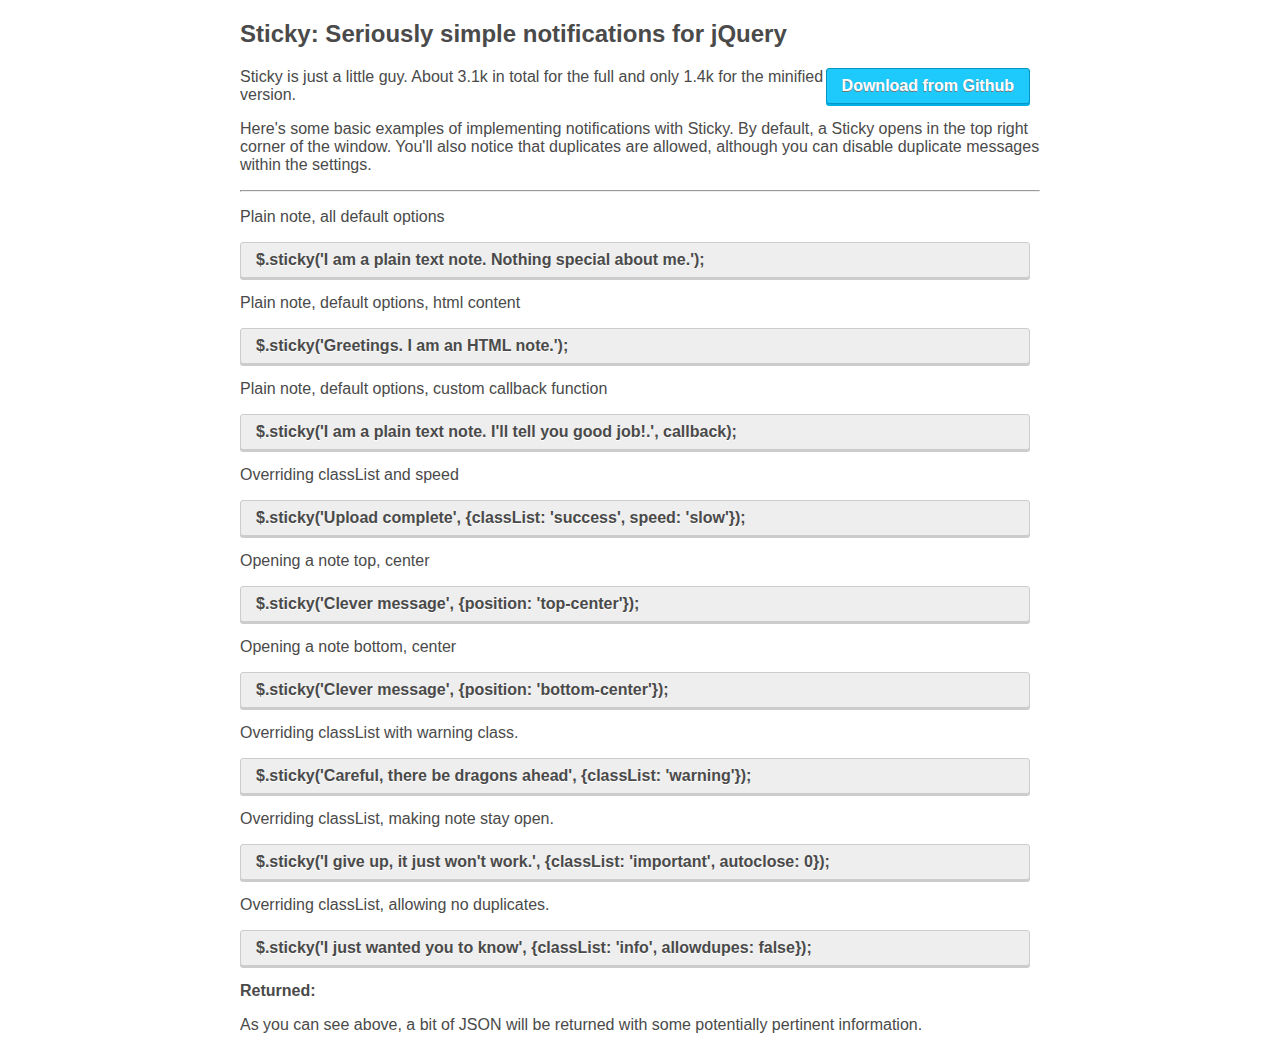
<file: app/webroot/js/lib/Sticky/index.html>
<!DOCTYPE html>
<html class="no-js" lang="en">
    <head>

        <meta charset='UTF-8'>

        <title>Sticky: Seriously simple notifications for jQuery</title>
        <!-- CSS -->
        <link href="demo.css" rel="stylesheet" type="text/css" />
        <link href="sticky.css" rel="stylesheet" type="text/css" />

        <!-- JavaScript -->
        <script type="text/javascript" src="//ajax.googleapis.com/ajax/libs/jquery/1.9.1/jquery.min.js"></script>
        <script src="sticky.min.js" type="text/javascript"></script>

    </head>
<body>
    <div>
        <h2>Sticky: Seriously simple notifications for jQuery</h2>

        <a href="https://github.com/commadelimited/Sticky" class="download" style="float: right;">Download from Github</a>

        <p>Sticky is just a little guy. About 3.1k in total for the full and only 1.4k for the minified version.</p>

        <p>Here's some basic examples of implementing notifications with Sticky. By default, a Sticky opens in the top right corner of the window. You'll also notice that duplicates are allowed, although you can disable duplicate messages within the settings.</p>

        <hr />

        <p>Plain note, all default options</p>
        <p class="tryit" id="plaintext">$.sticky('I am a plain text note. Nothing special about me.');</p>

        <p>Plain note, default options, html content</p>
        <p class="tryit" id="withhtml">$.sticky('<b>Greetings</b>. I am an HTML note.');</p>

        <p>Plain note, default options, custom callback function</p>
        <p class="tryit" id="callback">$.sticky('I am a plain text note. I'll tell you good job!.', callback);</p>

        <p>Overriding classList and speed</p>
        <p class="tryit" id="success">$.sticky('Upload complete', {classList: 'success', speed: 'slow'});</p>

        <p>Opening a note top, center</p>
        <p class="tryit" id="top-center">$.sticky('Clever message', {position: 'top-center'});</p>

        <p>Opening a note bottom, center</p>
        <p class="tryit" id="bottom-center">$.sticky('Clever message', {position: 'bottom-center'});</p>

        <p>Overriding classList with warning class.</p>
        <p class="tryit" id="warning">$.sticky('Careful, there be dragons ahead', {classList: 'warning'});</p>

        <p>Overriding classList, making note stay open.</p>
        <p class="tryit" id="important">$.sticky('I give up, it just won't work.', {classList: 'important', autoclose: 0});</p>

        <p>Overriding classList, allowing no duplicates.</p>
        <p class="tryit" id="info">$.sticky('I just wanted you to know', {classList: 'info', allowdupes: false});</p>

        <p><b>Returned: <span id="results" style="color:#eb5847;"></span></b></p>

        <p>As you can see above, a bit of JSON will be returned with some potentially pertinent information.</p>

        <style type="text/css">
            .success { background: #468847; color: #ffffff; }
            .warning { background: #f89406; color: #ffffff; }
            .important { background: #b94a48; color: #ffffff; }
            .info { background: #3a87ad; color: #ffffff; }
        </style>

        <script>
            $(function(){
                var defaults = {
                    position: 'top-right', // top-left, top-right, bottom-left, or bottom-right
                    speed: 'fast', // animations: fast, slow, or integer
                    allowdupes: true, // true or false
                    autoclose: 5000,  // delay in milliseconds. Set to 0 to remain open.
                    classList: '' // arbitrary list of classes. Suggestions: success, warning, important, or info. Defaults to ''.
                };

                function callback(r) {
                    $('#results').html(JSON.stringify(r));
                }

                $('#plaintext').click(function(){
                    $.sticky('I am a plain text note. Nothing special about me.', defaults, callback);
                });
                $('#withhtml').click(function(){
                    $.sticky('<b>Greetings</b>. I am an HTML note.')
                });
                $('#callback').click(function(){
                    $.sticky('I am a plain text note. I\'ll tell you good job!', function(){
                        alert("You did it! Great job!");
                    });
                });
                $('#success').click(function(){
                    $.sticky('Upload complete', $.extend({}, defaults, {classList: 'success', speed: 'slow'}), callback)
                });
                $('#top-center').click(function(){
                    $.sticky('Look at me ma! I\'m right in the center!', $.extend({}, defaults, {position: 'top-center'}))
                });
                $('#bottom-center').click(function(){
                    $.sticky('All the way at the bottom, but I\'m still in the center!', $.extend({}, defaults, {position: 'bottom-center'}))
                });
                $('#warning').click(function(){
                    $.sticky('Careful, there be dragons ahead', $.extend({}, defaults, {classList: 'warning'}), callback)
                });
                $('#important').click(function(){
                    $.sticky('I give up, it just won\'t work.', $.extend({}, defaults, {classList: 'important', autoclose: 0}), callback);
                });
                $('#info').click(function(){
                    $.sticky('I just wanted you to know', $.extend({}, defaults, {classList: 'info', allowdupes: false}), callback);
                });

            });
            function stickytester(note, options) {
                var o = $.extend({
                    'position': 'bottom-right', // top-left, top-right, bottom-left, or bottom-right
                    'speed' : 'fast', // animations: fast, slow, or integer
                    'allowdupes' : false, // true or false
                    'autoclose' : 0 // delay in milliseconds. Set to 0 to remain open.
                }, options);
                $.sticky(note, o, function(r) {
                    $('#results').html(JSON.stringify(r));
                });
            }
        </script>

    </div>
</body>
</html>
</file>
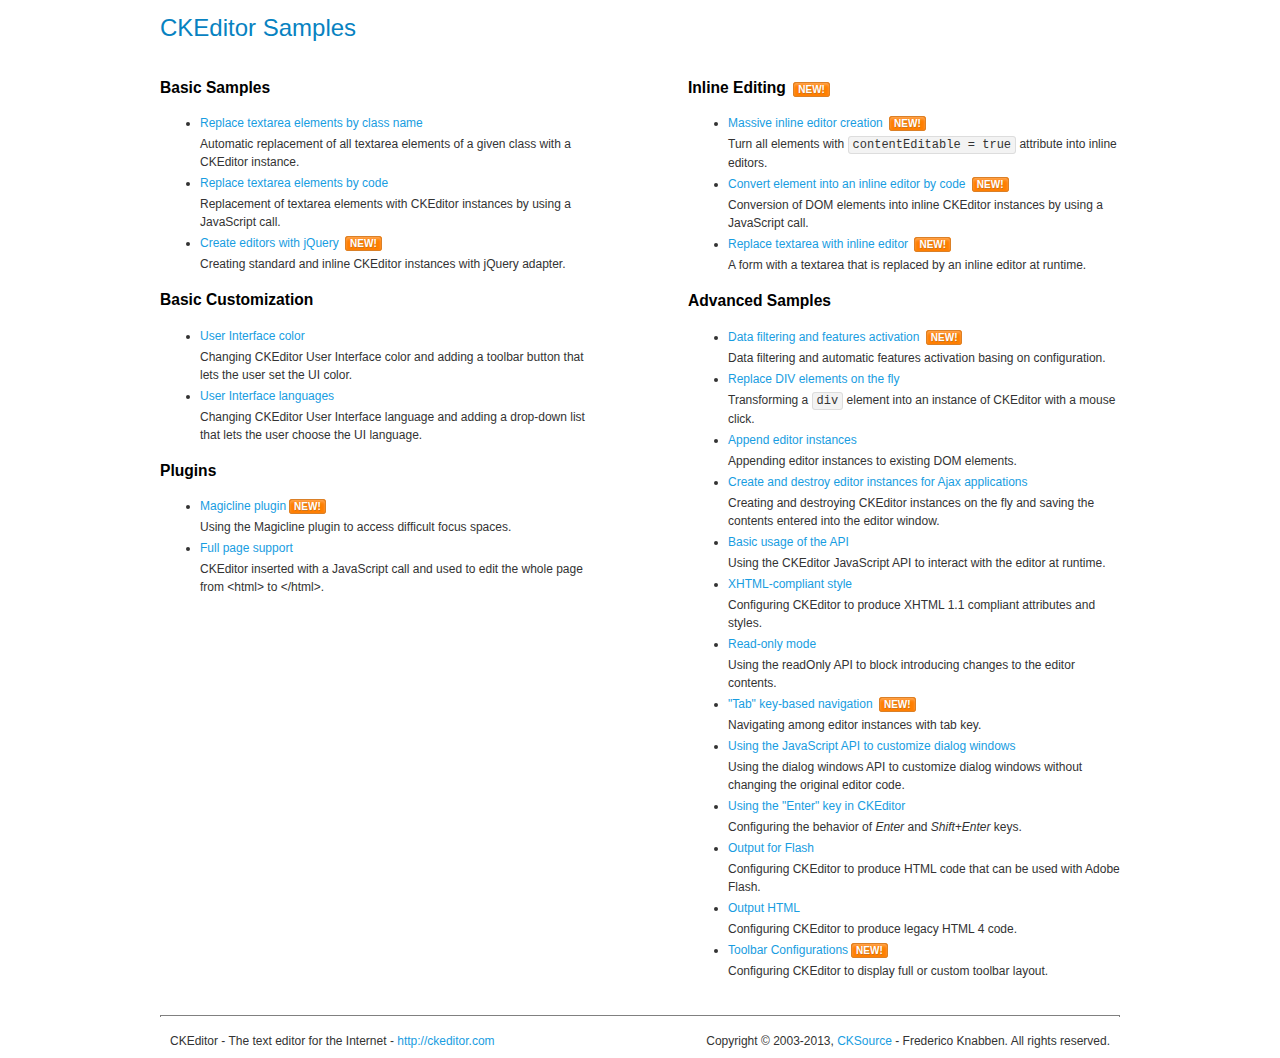
<file: app/webroot/js/lib/ckeditor/samples/index.html>
<!DOCTYPE html>
<!--
Copyright (c) 2003-2013, CKSource - Frederico Knabben. All rights reserved.
For licensing, see LICENSE.md or http://ckeditor.com/license
-->
<html>
<head>
	<title>CKEditor Samples</title>
	<meta charset="utf-8">
	<link rel="stylesheet" href="sample.css">
</head>
<body>
	<h1 class="samples">
		CKEditor Samples
	</h1>
	<div class="twoColumns">
		<div class="twoColumnsLeft">
			<h2 class="samples">
				Basic Samples
			</h2>
			<dl class="samples">
				<dt><a class="samples" href="replacebyclass.html">Replace textarea elements by class name</a></dt>
				<dd>Automatic replacement of all textarea elements of a given class with a CKEditor instance.</dd>

				<dt><a class="samples" href="replacebycode.html">Replace textarea elements by code</a></dt>
				<dd>Replacement of textarea elements with CKEditor instances by using a JavaScript call.</dd>

				<dt><a class="samples" href="jquery.html">Create editors with jQuery</a> <span class="new">New!</span></dt>
				<dd>Creating standard and inline CKEditor instances with jQuery adapter.</dd>
			</dl>

			<h2 class="samples">
				Basic Customization
			</h2>
			<dl class="samples">
				<dt><a class="samples" href="uicolor.html">User Interface color</a></dt>
				<dd>Changing CKEditor User Interface color and adding a toolbar button that lets the user set the UI color.</dd>

				<dt><a class="samples" href="uilanguages.html">User Interface languages</a></dt>
				<dd>Changing CKEditor User Interface language and adding a drop-down list that lets the user choose the UI language.</dd>
			</dl>


			<h2 class="samples">Plugins</h2>
<dl class="samples">
<dt><a class="samples" href="plugins/magicline/magicline.html">Magicline plugin</a><span class="new">New!</span></dt>
<dd>Using the Magicline plugin to access difficult focus spaces.</dd>

<dt><a class="samples" href="plugins/wysiwygarea/fullpage.html">Full page support</a></dt>
<dd>CKEditor inserted with a JavaScript call and used to edit the whole page from &lt;html&gt; to &lt;/html&gt;.</dd>
</dl>
		</div>
		<div class="twoColumnsRight">
			<h2 class="samples">
				Inline Editing <span class="new">New!</span>
			</h2>
			<dl class="samples">
				<dt><a class="samples" href="inlineall.html">Massive inline editor creation</a> <span class="new">New!</span></dt>
				<dd>Turn all elements with <code>contentEditable = true</code> attribute into inline editors.</dd>

				<dt><a class="samples" href="inlinebycode.html">Convert element into an inline editor by code</a> <span class="new">New!</span></dt>
				<dd>Conversion of DOM elements into inline CKEditor instances by using a JavaScript call.</dd>

				<dt><a class="samples" href="inlinetextarea.html">Replace textarea with inline editor</a> <span class="new">New!</span></dt>
				<dd>A form with a textarea that is replaced by an inline editor at runtime.</dd>

				
			</dl>

			<h2 class="samples">
				Advanced Samples
			</h2>
			<dl class="samples">
				<dt><a class="samples" href="datafiltering.html">Data filtering and features activation</a> <span class="new">New!</span></dt>
				<dd>Data filtering and automatic features activation basing on configuration.</dd>

				<dt><a class="samples" href="divreplace.html">Replace DIV elements on the fly</a></dt>
				<dd>Transforming a <code>div</code> element into an instance of CKEditor with a mouse click.</dd>

				<dt><a class="samples" href="appendto.html">Append editor instances</a></dt>
				<dd>Appending editor instances to existing DOM elements.</dd>

				<dt><a class="samples" href="ajax.html">Create and destroy editor instances for Ajax applications</a></dt>
				<dd>Creating and destroying CKEditor instances on the fly and saving the contents entered into the editor window.</dd>

				<dt><a class="samples" href="api.html">Basic usage of the API</a></dt>
				<dd>Using the CKEditor JavaScript API to interact with the editor at runtime.</dd>

				<dt><a class="samples" href="xhtmlstyle.html">XHTML-compliant style</a></dt>
				<dd>Configuring CKEditor to produce XHTML 1.1 compliant attributes and styles.</dd>

				<dt><a class="samples" href="readonly.html">Read-only mode</a></dt>
				<dd>Using the readOnly API to block introducing changes to the editor contents.</dd>

				<dt><a class="samples" href="tabindex.html">"Tab" key-based navigation</a> <span class="new">New!</span></dt>
				<dd>Navigating among editor instances with tab key.</dd>


				
<dt><a class="samples" href="plugins/dialog/dialog.html">Using the JavaScript API to customize dialog windows</a></dt>
<dd>Using the dialog windows API to customize dialog windows without changing the original editor code.</dd>

<dt><a class="samples" href="plugins/enterkey/enterkey.html">Using the &quot;Enter&quot; key in CKEditor</a></dt>
<dd>Configuring the behavior of <em>Enter</em> and <em>Shift+Enter</em> keys.</dd>

<dt><a class="samples" href="plugins/htmlwriter/outputforflash.html">Output for Flash</a></dt>
<dd>Configuring CKEditor to produce HTML code that can be used with Adobe Flash.</dd>

<dt><a class="samples" href="plugins/htmlwriter/outputhtml.html">Output HTML</a></dt>
<dd>Configuring CKEditor to produce legacy HTML 4 code.</dd>

<dt><a class="samples" href="plugins/toolbar/toolbar.html">Toolbar Configurations</a><span class="new">New!</span></dt>
<dd>Configuring CKEditor to display full or custom toolbar layout.</dd>

			</dl>
		</div>
	</div>
	<div id="footer">
		<hr>
		<p>
			CKEditor - The text editor for the Internet - <a class="samples" href="http://ckeditor.com/">http://ckeditor.com</a>
		</p>
		<p id="copy">
			Copyright &copy; 2003-2013, <a class="samples" href="http://cksource.com/">CKSource</a> - Frederico Knabben. All rights reserved.
		</p>
	</div>
</body>
</html>
</file>
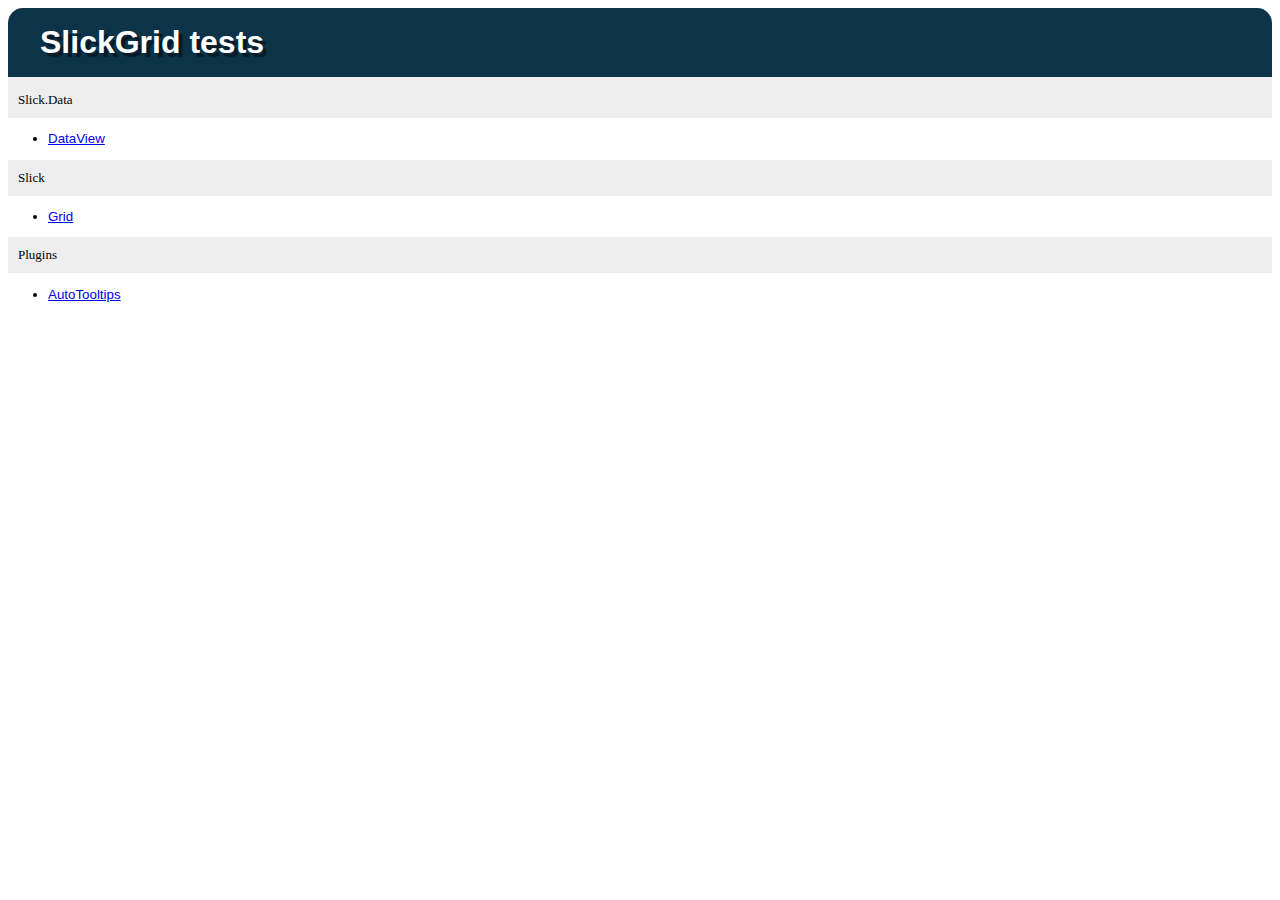
<file: app/webroot/js/lib/slickGrid/tests/index.html>
<!DOCTYPE html>
<html>
<head>
	<title>SlickGrid tests</title>
	<link rel="stylesheet" href="../lib/qunit.css" type="text/css"/>
	<style type="text/css">
		ul { font-family: 'trebuchet ms', verdana, arial; }
		h2, ul {font-size: 10pt; }
		h2 {
			background-color:#EEEEEE;
			color:black;
			font-size:small;
			font-weight:normal;
			margin:0;
			padding:10px;
		}
	</style>    
</head>
<body>
	
	<h1 id="qunit-header">SlickGrid tests</h1>
	<h2 id="qunit-banner"></h2>
	
	<h2>Slick.Data</h2>
	<ul>
		<li><a href="dataview/index.html">DataView</a></li>
	</ul>
	
	<h2>Slick</h2>
	<ul>
		<li><a href="grid/index.html">Grid</a></li>
	</ul>
	
	<h2>Plugins</h2>
	<ul>
		<li><a href="plugins/autotooltips.html">AutoTooltips</a></li>
	</ul>
	
</body>
</html>
</file>
<file: app/webroot/js/lib/Sticky/demo.css>
/* Global */

body {
	background: #fff;
	color: #4a4a4a;
	font-family: "Quattrocento Sans", Arial, sans-serif;
	margin: 0;
	padding: 0;
}

body > div {
	width: 800px;
	margin: 0 auto;
}


/* Buttons */

.tryit {
	background: #eee;
	border: 1px solid #ccc;
	border-radius: 3px;
	-moz-box-shadow: 0 2px rgba(0,0,0,0.2);
	-webkit-box-shadow: 0 2px rgba(0,0,0,0.2);
	box-shadow: 0 2px rgba(0,0,0,0.2);
	cursor: pointer;
	font-size: 16px;
	font-weight: bold;
	margin: 5px 10px 10px 0;
	padding: 8px 15px;
	position: relative;
	text-decoration: none;
	text-shadow: 0 1px 0 #fff;
}

.tryit:hover {
	background: #fafafa;
}

.tryit:active {
	box-shadow: none;
	top: 2px;
}

a.download {
	background: #1EC9FC;
	border: 1px solid #0396c2;
	border-radius: 3px;
	-moz-box-shadow: 0 2px #04b0e3;
	-webkit-box-shadow: 0 2px #04b0e3;
	box-shadow: 0 2px #04b0e3;
	color: #fff;
	cursor: pointer;
	display: inline-block;
	font-size: 16px;
	font-weight: bold;
	margin: 0 10px 10px 0;
	padding: 8px 15px;
	position: relative;
	text-decoration: none;
	text-shadow: 0 1px 0 #777;
}

a.download:hover {
	background: #40d1fc;
}

a.download:active {
	box-shadow: none;
	top: 2px;
}
</file>
<file: app/webroot/js/lib/Sticky/sticky.css>
.stickyNote-queue { z-index: 100; position: fixed; background: #fff; border: 1px solid #999999; -moz-box-shadow: 0 0 5px #bbb; -webkit-box-shadow: 0 0 5px #bbb; box-shadow: 0 0 5px #bbb; width: 250px; overflow: hidden; }
.stickyNote-note { padding-right: 20px; margin: 0; }
.stickyNote { font-size: 12px; color: #333; display: none; padding: 10px 20px 10px 10px; position: relative; }
.stickyNote-close { position: absolute; top: 9px; right: 8px; }
.top-right { right: 20px }
.top-center { top: -2px; left: 50%; margin-left: -125px; }
.top-left { left: 20px }
.top-right, .top-center, .top-left { top: -2px }
.bottom-right { right: 20px }
.bottom-center { bottom: -2px; left: 50%; margin-left: -125px; }
.bottom-left { left: 20px }
.bottom-right, .bottom-center, .bottom-left { bottom: -2px }
.stickyNote + .stickyNote { border-top: 1px solid #ccc }

.stickyNote-success{background-color:#dff0d8;border-left:4px solid #a3d48e}
.stickyNote-info{background-color:#d9edf7;border-left:4px solid #85c5e5}
.stickyNote-warning{background-color:#f9edbe;border-left:4px solid #f0c36d}
.stickyNote-important{background-color:#f2dede;border-left:4px solid #d59595}
</file>
<file: app/webroot/js/lib/ckeditor/samples/sample.css>
/*
Copyright (c) 2003-2013, CKSource - Frederico Knabben. All rights reserved.
For licensing, see LICENSE.md or http://ckeditor.com/license
*/

html, body, h1, h2, h3, h4, h5, h6, div, span, blockquote, p, address, form, fieldset, img, ul, ol, dl, dt, dd, li, hr, table, td, th, strong, em, sup, sub, dfn, ins, del, q, cite, var, samp, code, kbd, tt, pre
{
	line-height: 1.5em;
}

body
{
	padding: 10px 30px;
}

input, textarea, select, option, optgroup, button, td, th
{
	font-size: 100%;
}

pre, code, kbd, samp, tt
{
	font-family: monospace,monospace;
	font-size: 1em;
}

body {
    width: 960px;
    margin: 0 auto;
}

code
{
	background: #f3f3f3;
	border: 1px solid #ddd;
	padding: 1px 4px;

	-moz-border-radius: 3px;
	-webkit-border-radius: 3px;
	border-radius: 3px;
}

abbr
{
	border-bottom: 1px dotted #555;
	cursor: pointer;
}

.new
{
	background: #FF7E00;
	border: 1px solid #DA8028;
	color: #fff;
	font-size: 10px;
	font-weight: bold;
	padding: 1px 4px;
	text-shadow: 0 1px 0 #C97626;
	text-transform: uppercase;
	margin: 0 0 0 3px;

	-moz-border-radius: 3px;
	-webkit-border-radius: 3px;
	border-radius: 3px;

	-moz-box-shadow: 0 2px 3px 0 #FFA54E inset;
	-webkit-box-shadow: 0 2px 3px 0 #FFA54E inset;
	box-shadow: 0 2px 3px 0 #FFA54E inset;
}

h1.samples
{
	color: #0782C1;
	font-size: 200%;
	font-weight: normal;
	margin: 0;
	padding: 0;
}

h1.samples a
{
	color: #0782C1;
	text-decoration: none;
	border-bottom: 1px dotted #0782C1;
}

.samples a:hover
{
	border-bottom: 1px dotted #0782C1;
}

h2.samples
{
	color: #000000;
	font-size: 130%;
	margin: 15px 0 0 0;
	padding: 0;
}

p, blockquote, address, form, pre, dl, h1.samples, h2.samples
{
	margin-bottom: 15px;
}

ul.samples
{
	margin-bottom: 15px;
}

.clear
{
	clear: both;
}

fieldset
{
	margin: 0;
	padding: 10px;
}

body, input, textarea
{
	color: #333333;
	font-family: Arial, Helvetica, sans-serif;
}

body
{
	font-size: 75%;
}

a.samples
{
	color: #189DE1;
	text-decoration: none;
}

form
{
	margin: 0;
	padding: 0;
}

pre.samples
{
	background-color: #F7F7F7;
	border: 1px solid #D7D7D7;
	overflow: auto;
	padding: 0.25em;
	white-space: pre-wrap; /* CSS 2.1 */
	word-wrap: break-word; /* IE7 */
	-moz-tab-size: 4;
	-o-tab-size: 4;
	-webkit-tab-size: 4;
	tab-size: 4;
}

#footer
{
	clear: both;
	padding-top: 10px;
}

#footer hr
{
	margin: 10px 0 15px 0;
	height: 1px;
	border: solid 1px gray;
	border-bottom: none;
}

#footer p
{
	margin: 0 10px 10px 10px;
	float: left;
}

#footer #copy
{
	float: right;
}

#outputSample
{
	width: 100%;
	table-layout: fixed;
}

#outputSample thead th
{
	color: #dddddd;
	background-color: #999999;
	padding: 4px;
	white-space: nowrap;
}

#outputSample tbody th
{
	vertical-align: top;
	text-align: left;
}

#outputSample pre
{
	margin: 0;
	padding: 0;
}

.description
{
	border: 1px dotted #B7B7B7;
	margin-bottom: 10px;
	padding: 10px 10px 0;
	overflow: hidden;
}

label
{
	display: block;
	margin-bottom: 6px;
}

/**
 *	CKEditor editables are automatically set with the "cke_editable" class
 *	plus cke_editable_(inline|themed) depending on the editor type.
 */

/* Style a bit the inline editables. */
.cke_editable.cke_editable_inline
{
	cursor: pointer;
}

/* Once an editable element gets focused, the "cke_focus" class is
   added to it, so we can style it differently. */
.cke_editable.cke_editable_inline.cke_focus
{
	box-shadow: inset 0px 0px 20px 3px #ddd, inset 0 0 1px #000;
	outline: none;
	background: #eee;
	cursor: text;
}

/* Avoid pre-formatted overflows inline editable. */
.cke_editable_inline pre
{
	white-space: pre-wrap;
	word-wrap: break-word;
}

/**
 *	Samples index styles.
 */

.twoColumns,
.twoColumnsLeft,
.twoColumnsRight
{
	overflow: hidden;
}

.twoColumnsLeft,
.twoColumnsRight
{
	width: 45%;
}

.twoColumnsLeft
{
	float: left;
}

.twoColumnsRight
{
	float: right;
}

dl.samples
{
	padding: 0 0 0 40px;
}
dl.samples > dt
{
	display: list-item;
	list-style-type: disc;
	list-style-position: outside;
	margin: 0 0 3px;
}
dl.samples > dd
{
	margin: 0 0 3px;
}
.warning
{
    color: #ff0000;
	background-color: #FFCCBA;
    border: 2px dotted #ff0000;
	padding: 15px 10px;
	margin: 10px 0;
}

/* Used on inline samples */

blockquote
{
	font-style: italic;
	font-family: Georgia, Times, "Times New Roman", serif;
	padding: 2px 0;
	border-style: solid;
	border-color: #ccc;
	border-width: 0;
}

.cke_contents_ltr blockquote
{
	padding-left: 20px;
	padding-right: 8px;
	border-left-width: 5px;
}

.cke_contents_rtl blockquote
{
	padding-left: 8px;
	padding-right: 20px;
	border-right-width: 5px;
}

img.right {
    border: 1px solid #ccc;
    float: right;
    margin-left: 15px;
    padding: 5px;
}

img.left {
    border: 1px solid #ccc;
    float: left;
    margin-right: 15px;
    padding: 5px;
}
</file>
<file: app/webroot/js/lib/slickGrid/lib/qunit.css>
ol#qunit-tests {
	font-family:"Helvetica Neue Light", "HelveticaNeue-Light", "Helvetica Neue", Calibri, Helvetica, Arial;
	margin:0;
	padding:0;
	list-style-position:inside;

	font-size: smaller;
}
ol#qunit-tests li{
	padding:0.4em 0.5em 0.4em 2.5em;
	border-bottom:1px solid #fff;
	font-size:small;
	list-style-position:inside;
}
ol#qunit-tests li ol{
	box-shadow: inset 0px 2px 13px #999;
	-moz-box-shadow: inset 0px 2px 13px #999;
	-webkit-box-shadow: inset 0px 2px 13px #999;
	margin-top:0.5em;
	margin-left:0;
	padding:0.5em;
	background-color:#fff;
	border-radius:15px;
	-moz-border-radius: 15px;
	-webkit-border-radius: 15px;
}
ol#qunit-tests li li{
	border-bottom:none;
	margin:0.5em;
	background-color:#fff;
	list-style-position: inside;
	padding:0.4em 0.5em 0.4em 0.5em;
}

ol#qunit-tests li li.pass{
	border-left:26px solid #C6E746;
	background-color:#fff;
	color:#5E740B;
	}
ol#qunit-tests li li.fail{
	border-left:26px solid #EE5757;
	background-color:#fff;
	color:#710909;
}
ol#qunit-tests li.pass{
	background-color:#D2E0E6;
	color:#528CE0;
}
ol#qunit-tests li.fail{
	background-color:#EE5757;
	color:#000;
}
ol#qunit-tests li strong {
	cursor:pointer;
}
h1#qunit-header{
	background-color:#0d3349;
	margin:0;
	padding:0.5em 0 0.5em 1em;
	color:#fff;
	font-family:"Helvetica Neue Light", "HelveticaNeue-Light", "Helvetica Neue", Calibri, Helvetica, Arial;
	border-top-right-radius:15px;
	border-top-left-radius:15px;
	-moz-border-radius-topright:15px;
	-moz-border-radius-topleft:15px;
	-webkit-border-top-right-radius:15px;
	-webkit-border-top-left-radius:15px;
	text-shadow: rgba(0, 0, 0, 0.5) 4px 4px 1px;
}
h2#qunit-banner{
	font-family:"Helvetica Neue Light", "HelveticaNeue-Light", "Helvetica Neue", Calibri, Helvetica, Arial;
	height:5px;
	margin:0;
	padding:0;
}
h2#qunit-banner.qunit-pass{
	background-color:#C6E746;
}
h2#qunit-banner.qunit-fail, #qunit-testrunner-toolbar {
	background-color:#EE5757;
}
#qunit-testrunner-toolbar {
	font-family:"Helvetica Neue Light", "HelveticaNeue-Light", "Helvetica Neue", Calibri, Helvetica, Arial;
	padding:0;
	/*width:80%;*/
	padding:0em 0 0.5em 2em;
	font-size: small;
}
h2#qunit-userAgent {
	font-family:"Helvetica Neue Light", "HelveticaNeue-Light", "Helvetica Neue", Calibri, Helvetica, Arial;
	background-color:#2b81af;
	margin:0;
	padding:0;
	color:#fff;
	font-size: small;
	padding:0.5em 0 0.5em 2.5em;
	text-shadow: rgba(0, 0, 0, 0.5) 2px 2px 1px;
}
p#qunit-testresult{
	font-family:"Helvetica Neue Light", "HelveticaNeue-Light", "Helvetica Neue", Calibri, Helvetica, Arial;
	margin:0;
	font-size: small;
	color:#2b81af;
	border-bottom-right-radius:15px;
	border-bottom-left-radius:15px;
	-moz-border-radius-bottomright:15px;
	-moz-border-radius-bottomleft:15px;
	-webkit-border-bottom-right-radius:15px;
	-webkit-border-bottom-left-radius:15px;
	background-color:#D2E0E6;
	padding:0.5em 0.5em 0.5em 2.5em;
}
strong b.fail{
	color:#710909;
	}
strong b.pass{
	color:#5E740B;
	}
</file>
